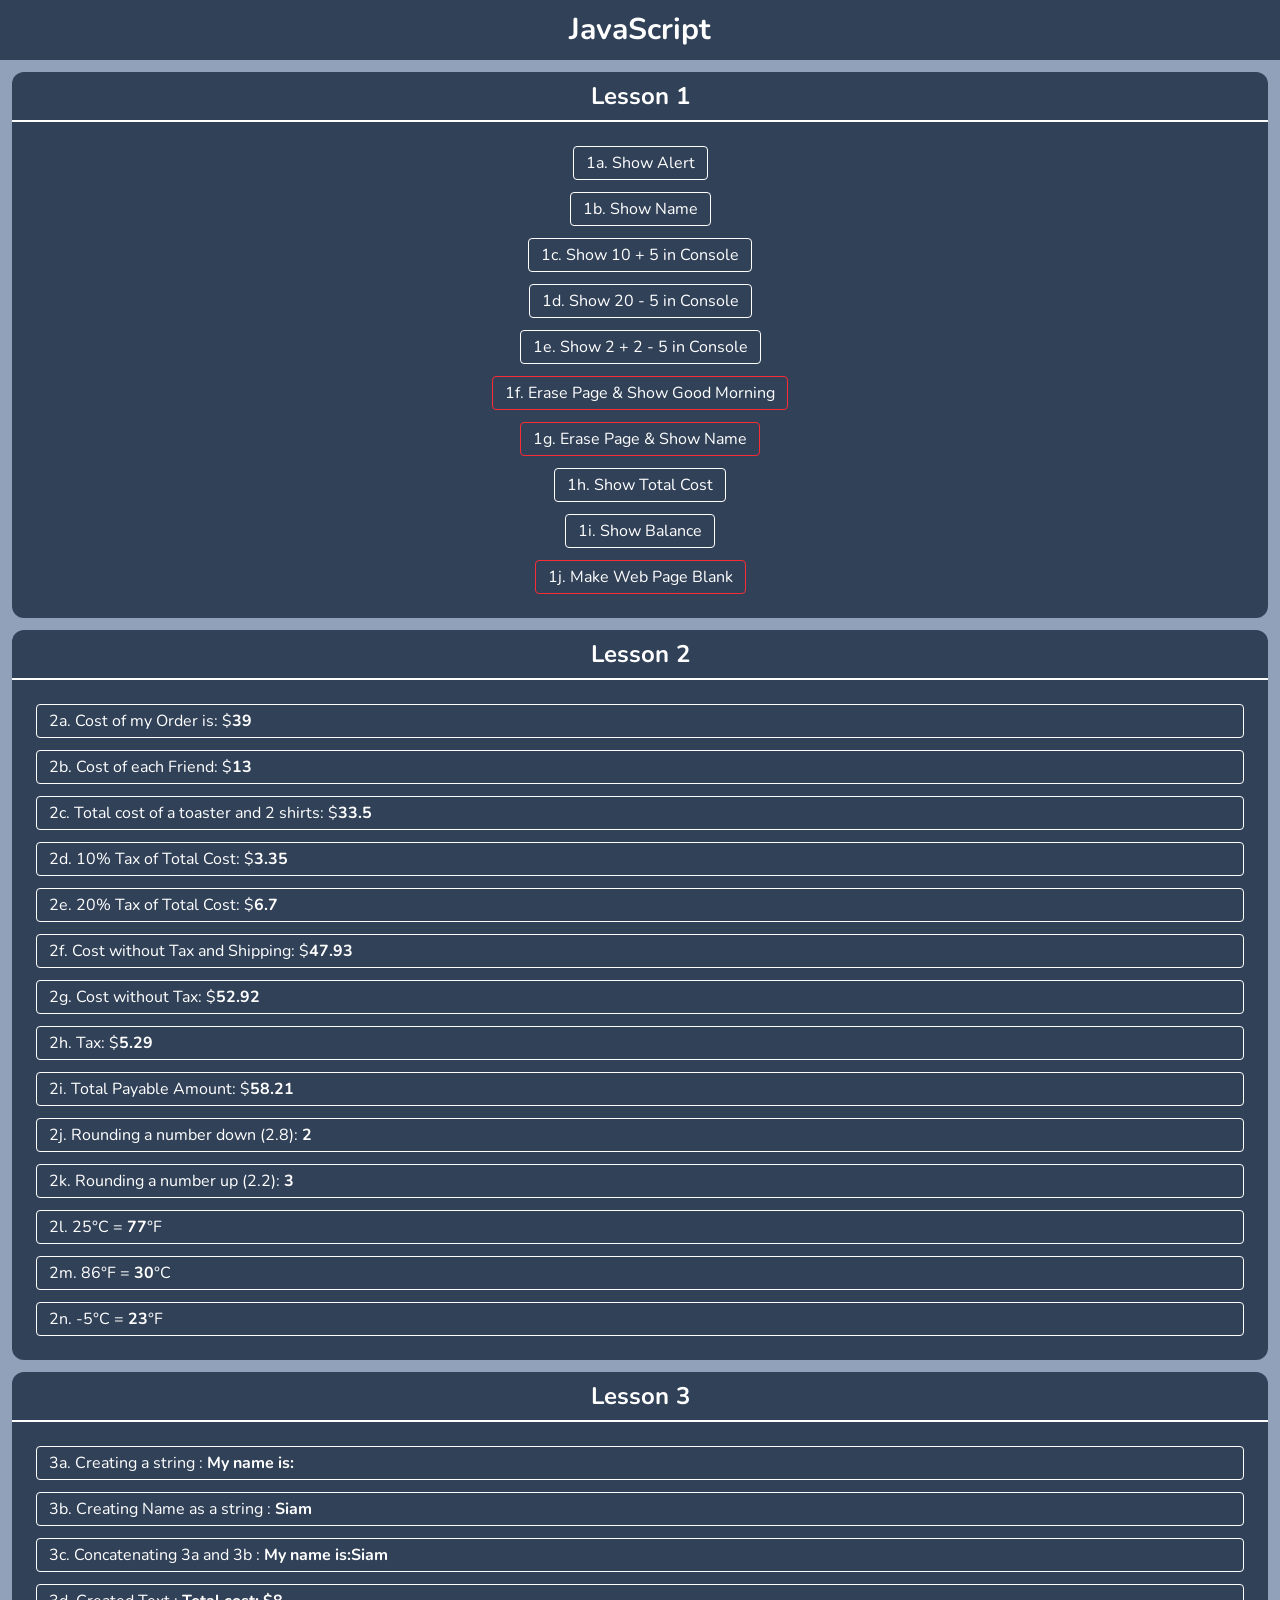
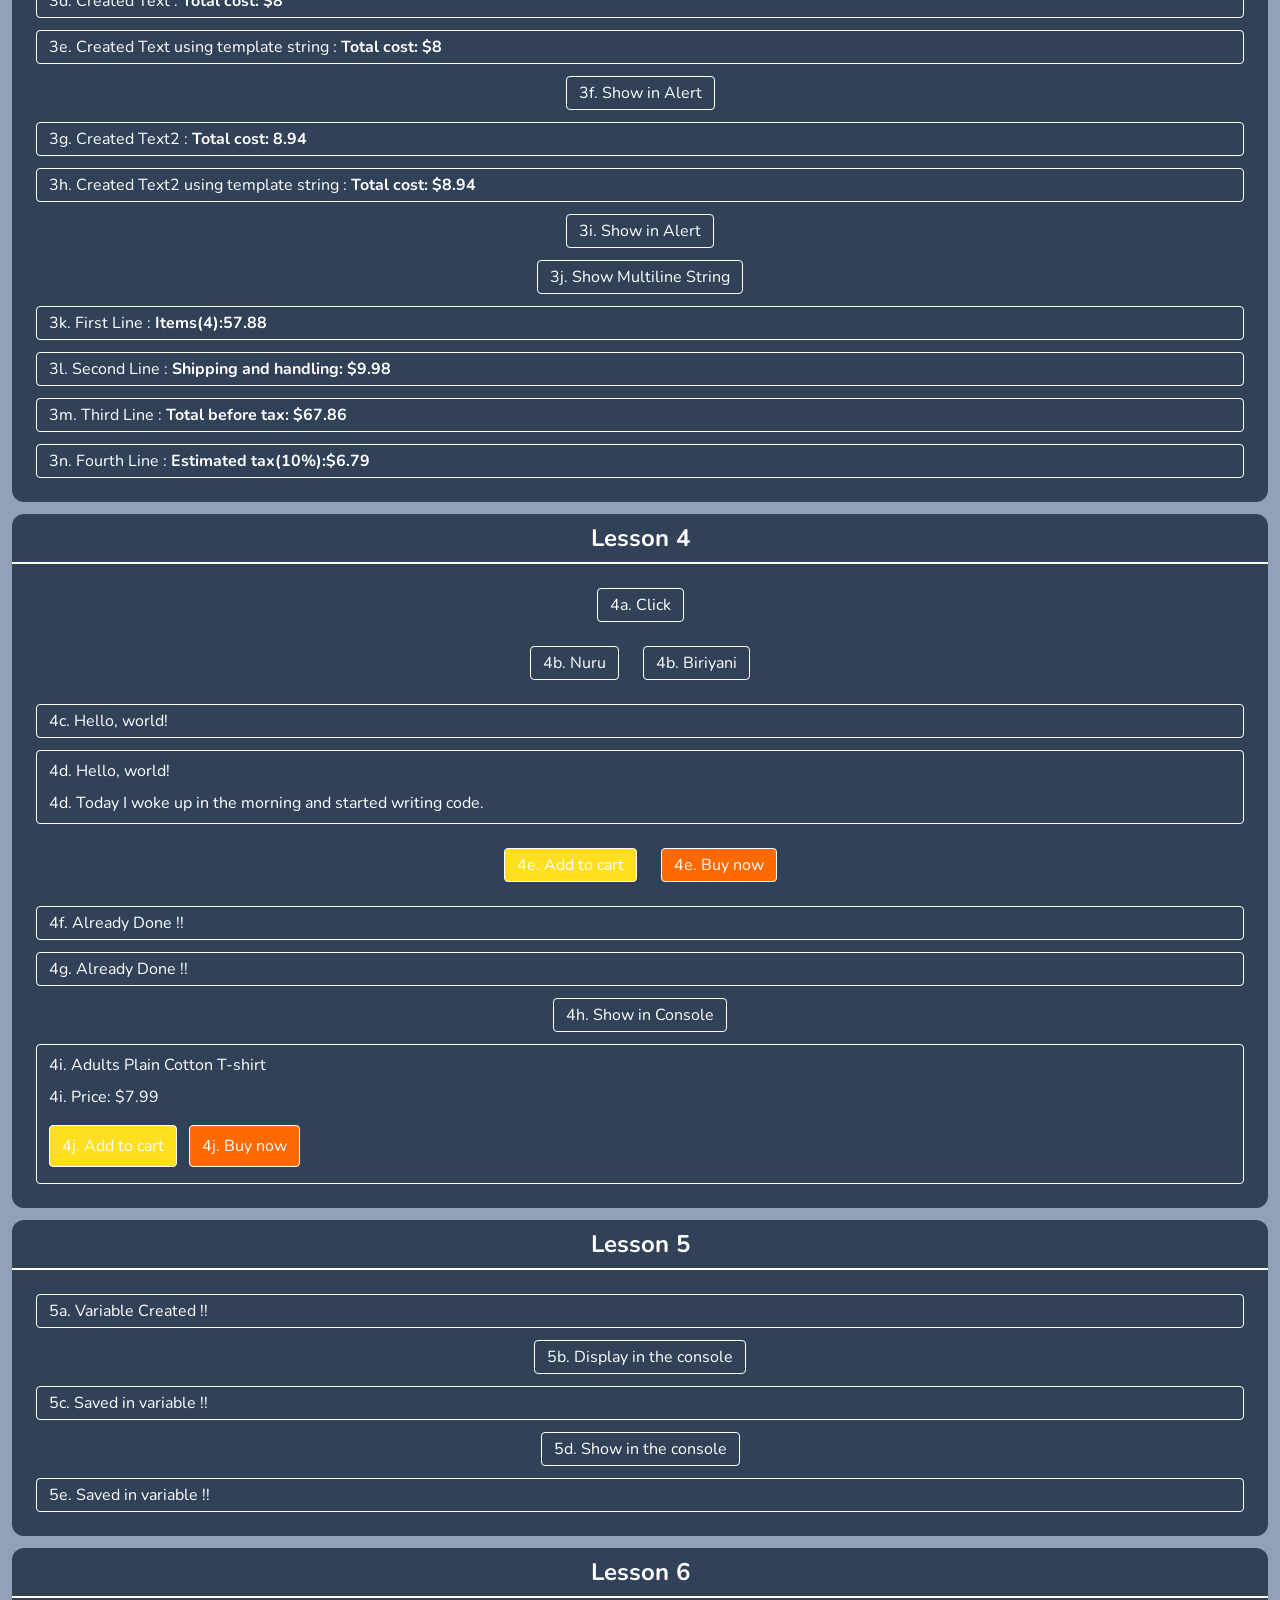
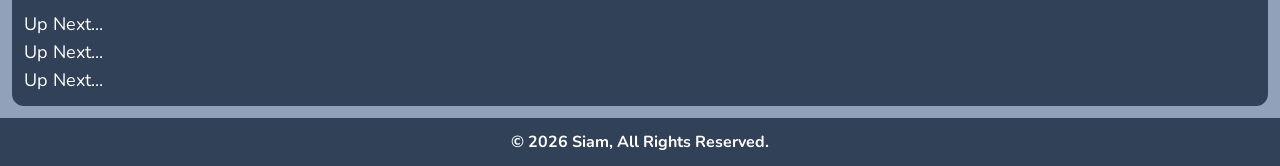
<file: index.html>
<!DOCTYPE html>
<html lang='en'>

<head>
  <meta charset='UTF-8'>
  <meta name='viewport' content='width=device-width, initial-scale=1.0'>
  <link rel='icon' href='./favicon.ico' type='image/png' />
  <title>JavaScript</title>
  <script type="module" crossorigin src="./assets/index-DXaaTeSE.js"></script>
  <link rel="stylesheet" crossorigin href="./assets/index-pPXeQn4v.css">
</head>

<body>
  <div id='root'></div>
</body>

</html>
</file>
<file: assets/index-pPXeQn4v.css>
@import"https://fonts.googleapis.com/css2?family=Nunito:ital,wght@0,200..1000;1,200..1000&display=swap";/*! tailwindcss v4.1.10 | MIT License | https://tailwindcss.com */@layer properties{@supports (((-webkit-hyphens:none)) and (not (margin-trim:inline))) or ((-moz-orient:inline) and (not (color:rgb(from red r g b)))){*,:before,:after,::backdrop{--tw-border-style:solid;--tw-font-weight:initial}}}@layer theme{:root,:host{--font-sans:ui-sans-serif,system-ui,sans-serif,"Apple Color Emoji","Segoe UI Emoji","Segoe UI Symbol","Noto Color Emoji";--font-mono:ui-monospace,SFMono-Regular,Menlo,Monaco,Consolas,"Liberation Mono","Courier New",monospace;--color-red-500:oklch(63.7% .237 25.331);--color-orange-500:oklch(70.5% .213 47.604);--color-yellow-300:oklch(90.5% .182 98.111);--color-slate-400:oklch(70.4% .04 256.788);--color-slate-700:oklch(37.2% .044 257.287);--color-white:#fff;--spacing:.25rem;--text-lg:1.125rem;--text-lg--line-height:calc(1.75/1.125);--text-xl:1.25rem;--text-xl--line-height:calc(1.75/1.25);--text-2xl:1.5rem;--text-2xl--line-height:calc(2/1.5);--text-3xl:1.875rem;--text-3xl--line-height: 1.2 ;--font-weight-bold:700;--radius-xl:.75rem;--default-font-family:var(--font-sans);--default-mono-font-family:var(--font-mono);--font-Nunito:"Nunito",sans-serif}}@layer base{*,:after,:before,::backdrop{box-sizing:border-box;border:0 solid;margin:0;padding:0}::file-selector-button{box-sizing:border-box;border:0 solid;margin:0;padding:0}html,:host{-webkit-text-size-adjust:100%;-moz-tab-size:4;tab-size:4;line-height:1.5;font-family:var(--default-font-family,ui-sans-serif,system-ui,sans-serif,"Apple Color Emoji","Segoe UI Emoji","Segoe UI Symbol","Noto Color Emoji");font-feature-settings:var(--default-font-feature-settings,normal);font-variation-settings:var(--default-font-variation-settings,normal);-webkit-tap-highlight-color:transparent}hr{height:0;color:inherit;border-top-width:1px}abbr:where([title]){-webkit-text-decoration:underline dotted;text-decoration:underline dotted}h1,h2,h3,h4,h5,h6{font-size:inherit;font-weight:inherit}a{color:inherit;-webkit-text-decoration:inherit;text-decoration:inherit}b,strong{font-weight:bolder}code,kbd,samp,pre{font-family:var(--default-mono-font-family,ui-monospace,SFMono-Regular,Menlo,Monaco,Consolas,"Liberation Mono","Courier New",monospace);font-feature-settings:var(--default-mono-font-feature-settings,normal);font-variation-settings:var(--default-mono-font-variation-settings,normal);font-size:1em}small{font-size:80%}sub,sup{vertical-align:baseline;font-size:75%;line-height:0;position:relative}sub{bottom:-.25em}sup{top:-.5em}table{text-indent:0;border-color:inherit;border-collapse:collapse}:-moz-focusring{outline:auto}progress{vertical-align:baseline}summary{display:list-item}ol,ul,menu{list-style:none}img,svg,video,canvas,audio,iframe,embed,object{vertical-align:middle;display:block}img,video{max-width:100%;height:auto}button,input,select,optgroup,textarea{font:inherit;font-feature-settings:inherit;font-variation-settings:inherit;letter-spacing:inherit;color:inherit;opacity:1;background-color:#0000;border-radius:0}::file-selector-button{font:inherit;font-feature-settings:inherit;font-variation-settings:inherit;letter-spacing:inherit;color:inherit;opacity:1;background-color:#0000;border-radius:0}:where(select:is([multiple],[size])) optgroup{font-weight:bolder}:where(select:is([multiple],[size])) optgroup option{padding-inline-start:20px}::file-selector-button{margin-inline-end:4px}::placeholder{opacity:1}@supports (not ((-webkit-appearance:-apple-pay-button))) or (contain-intrinsic-size:1px){::placeholder{color:currentColor}@supports (color:color-mix(in lab,red,red)){::placeholder{color:color-mix(in oklab,currentcolor 50%,transparent)}}}textarea{resize:vertical}::-webkit-search-decoration{-webkit-appearance:none}::-webkit-date-and-time-value{min-height:1lh;text-align:inherit}::-webkit-datetime-edit{display:inline-flex}::-webkit-datetime-edit-fields-wrapper{padding:0}::-webkit-datetime-edit{padding-block:0}::-webkit-datetime-edit-year-field{padding-block:0}::-webkit-datetime-edit-month-field{padding-block:0}::-webkit-datetime-edit-day-field{padding-block:0}::-webkit-datetime-edit-hour-field{padding-block:0}::-webkit-datetime-edit-minute-field{padding-block:0}::-webkit-datetime-edit-second-field{padding-block:0}::-webkit-datetime-edit-millisecond-field{padding-block:0}::-webkit-datetime-edit-meridiem-field{padding-block:0}:-moz-ui-invalid{box-shadow:none}button,input:where([type=button],[type=reset],[type=submit]){-webkit-appearance:button;-moz-appearance:button;appearance:button}::file-selector-button{-webkit-appearance:button;-moz-appearance:button;appearance:button}::-webkit-inner-spin-button{height:auto}::-webkit-outer-spin-button{height:auto}[hidden]:where(:not([hidden=until-found])){display:none!important}}@layer components;@layer utilities{.container{width:100%}@media (min-width:40rem){.container{max-width:40rem}}@media (min-width:48rem){.container{max-width:48rem}}@media (min-width:64rem){.container{max-width:64rem}}@media (min-width:80rem){.container{max-width:80rem}}@media (min-width:96rem){.container{max-width:96rem}}.m-3{margin:calc(var(--spacing)*3)}.container{margin-inline:auto;padding-inline:12px}.mx-auto{margin-inline:auto}.my-3{margin-block:calc(var(--spacing)*3)}.mt-3{margin-top:calc(var(--spacing)*3)}.block{display:block}.w-fit{width:fit-content}.cursor-pointer{cursor:pointer}.rounded{border-radius:.25rem}.border{border-style:var(--tw-border-style);border-width:1px}.border-red-500{border-color:var(--color-red-500)}.bg-orange-500{background-color:var(--color-orange-500)}.bg-yellow-300{background-color:var(--color-yellow-300)}.px-3{padding-inline:calc(var(--spacing)*3)}.py-1{padding-block:calc(var(--spacing)*1)}.py-2{padding-block:calc(var(--spacing)*2)}.font-bold{--tw-font-weight:var(--font-weight-bold);font-weight:var(--font-weight-bold)}}body{background-color:var(--color-slate-400);font-family:var(--font-Nunito);color:var(--color-white)}header,footer{background-color:var(--color-slate-700);padding:calc(var(--spacing)*3);text-align:center;--tw-font-weight:var(--font-weight-bold);font-weight:var(--font-weight-bold)}section{margin-block:calc(var(--spacing)*3);border-radius:var(--radius-xl);background-color:var(--color-slate-700)}.section-title{border-bottom-style:var(--tw-border-style);border-bottom-width:2px;border-color:var(--color-white);padding-block:calc(var(--spacing)*2);text-align:center;--tw-font-weight:var(--font-weight-bold);font-weight:var(--font-weight-bold)}.section-container{padding:calc(var(--spacing)*3)}h1{font-size:var(--text-3xl);line-height:var(--tw-leading,var(--text-3xl--line-height))}h2{font-size:var(--text-2xl);line-height:var(--tw-leading,var(--text-2xl--line-height))}h3{font-size:var(--text-xl);line-height:var(--tw-leading,var(--text-xl--line-height))}h4{font-size:var(--text-lg);line-height:var(--tw-leading,var(--text-lg--line-height))}@property --tw-border-style{syntax:"*";inherits:false;initial-value:solid}@property --tw-font-weight{syntax:"*";inherits:false}
</file>
